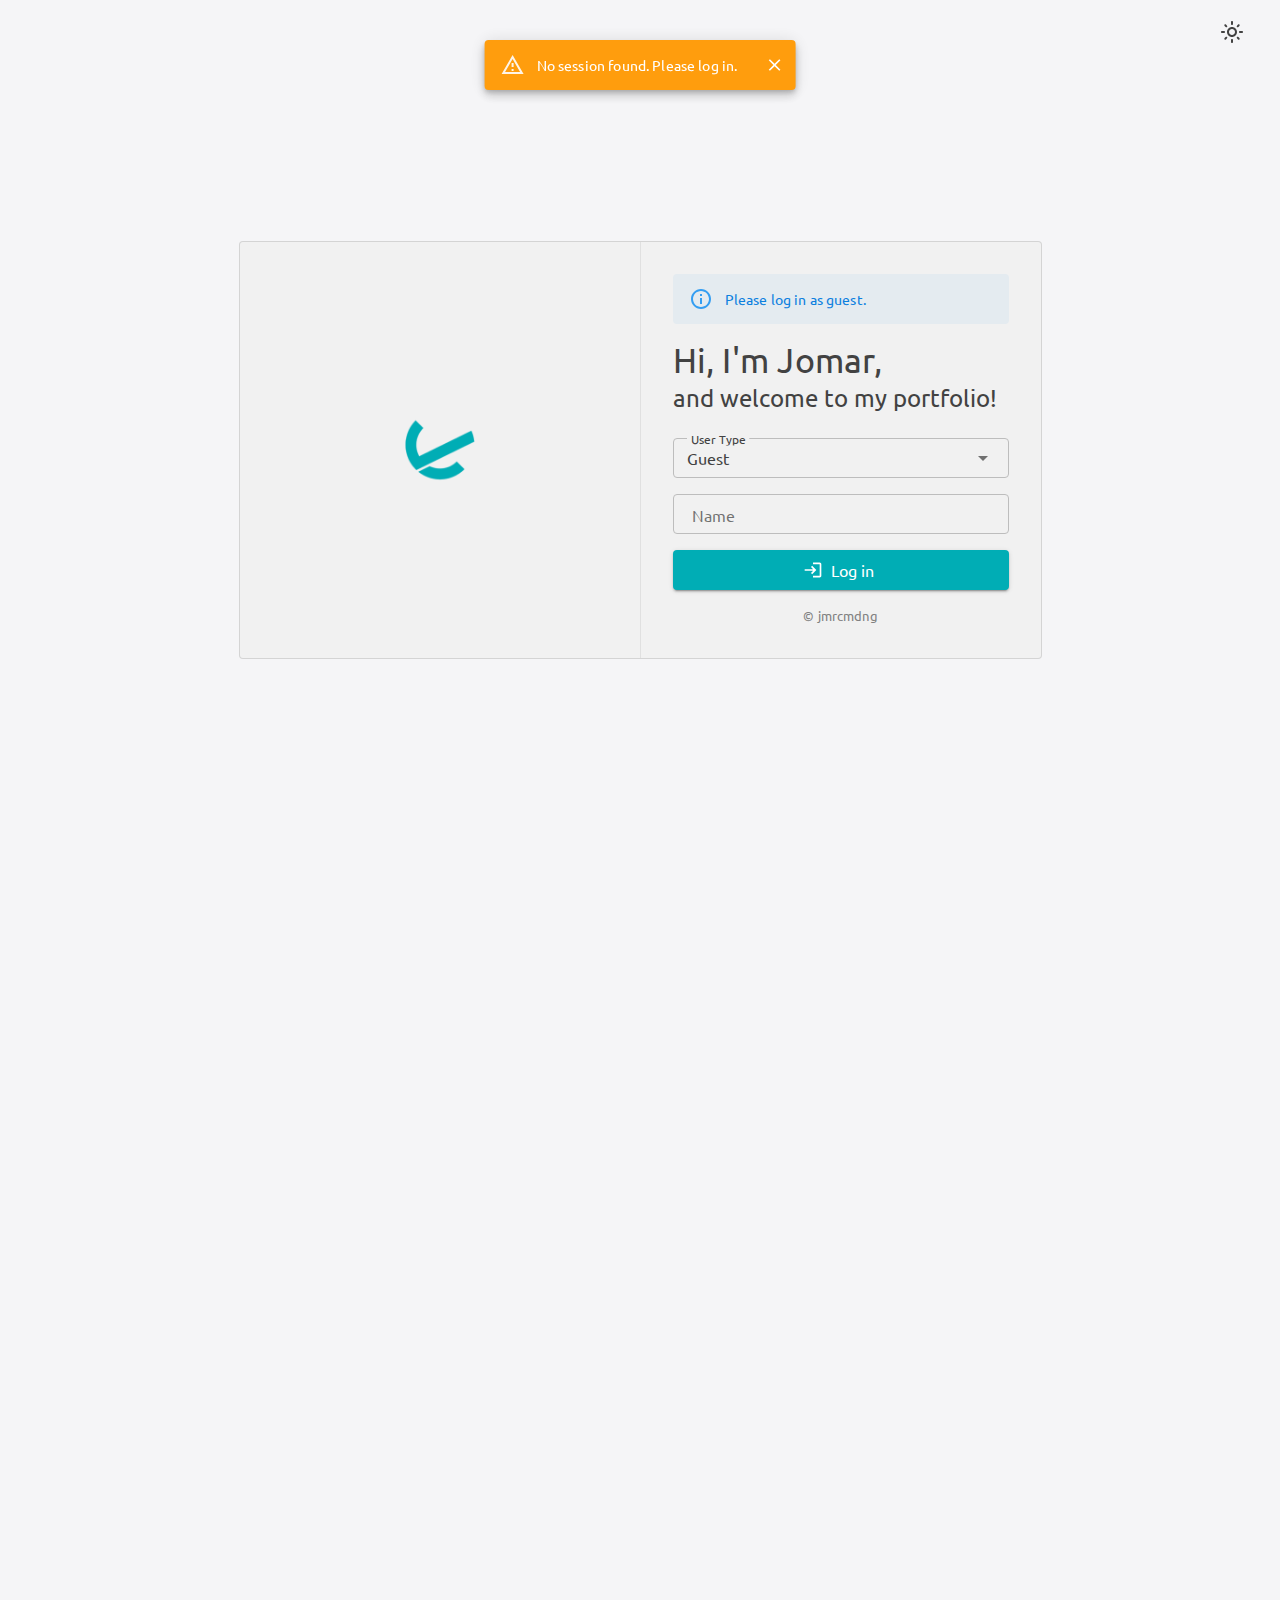
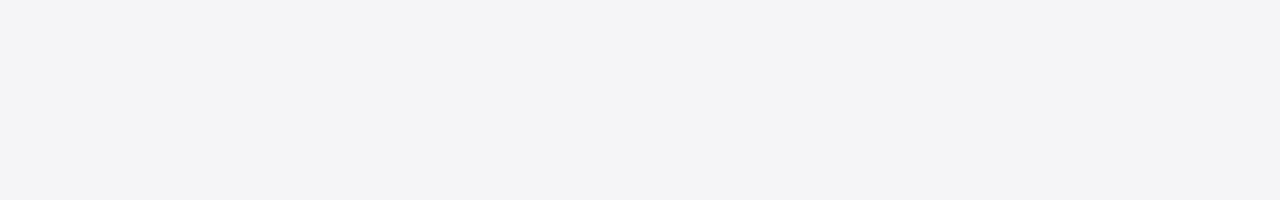
<file: index.html>
<!DOCTYPE html>
<html lang="en">
<head>
    <meta charset="utf-8" />
    <meta name="viewport" content="width=device-width, initial-scale=1.0" />
    <title>Nagi Seishiro</title>
    <base href="/" />
    <link href="assets/png/nagi-icon.png" rel="icon">
    <link href="assets/png/nagi-icon.png" rel="apple-touch-icon">
    <link href="https://fonts.googleapis.com/css?family=Roboto:300,400,500,700&display=swap" rel="stylesheet" />
    <link href="_content/MudBlazor/MudBlazor.min.css" rel="stylesheet" />
    <link href="assets/css/default.css?20241113" rel="stylesheet" />
</head>
<body class="app-loading">
    <div id="app"></div>
    <div class="loading-container">
        <div id="app-loading" class="loader">
            <span class="top"></span>
            <span class="bottom"></span>
            <span class="right"></span>
            <span class="left"></span>

            <div>
                <img src="assets/png/nagi-icon.png" alt="icon" />
                <div class="copyright">© jmrcmdng</div>
            </div>
        </div>
    </div>

    <div id="blazor-error-ui">
        An unhandled error has occurred.
        <a href="" class="reload">Reload</a>
        <a class="dismiss">🗙</a>
    </div>

    <script src="_framework/blazor.webassembly.js"></script>
    <script src="_content/MudBlazor/MudBlazor.min.js"></script>
    <script src="assets/js/default.js?20241104"></script>

    <script>
        function initializeTheme() {
            const savedTheme = localStorage.getItem('theme') ||
                (window.matchMedia('(prefers-color-scheme: dark)').matches ? 'dark' : 'light');
            document.documentElement.setAttribute('data-theme', savedTheme);

            window.matchMedia('(prefers-color-scheme: dark)').addEventListener('change', e => {
                if (!localStorage.getItem('theme')) {
                    document.documentElement.setAttribute('data-theme', e.matches ? 'dark' : 'light');
                }
            });
        }

        initializeTheme();

        function initializeApp() {
            return new Promise((resolve, reject) => {
                setTimeout(() => {
                    resolve();
                }, 1000);
            });r
        }

        function startApp() {
            const body = document.body;
            const loadingContainer = document.querySelector('.loading-container');
            const app = document.getElementById('app');
            const errorMessage = document.querySelector('.error-message');

            initializeApp()
                .then(() => {
                    loadingContainer.style.opacity = '0';

                    app.style.display = 'block';
                    setTimeout(() => {
                        app.style.opacity = '1';
                    }, 200);

                    setTimeout(() => {
                        body.classList.remove('app-loading');
                        loadingContainer.remove();
                    }, 300);

                    console.log('Application started successfully');
                })
                .catch(error => {
                    console.error('Application start error:', error);
                    errorMessage.style.display = 'block';

                    const appLoading = document.getElementById('app-loading');
                    appLoading.innerHTML += `<div style="color: red; margin-top: 20px;">
                                                                    Failed to start application.
                                                                </div>`;
                });
        }

        document.addEventListener('DOMContentLoaded', startApp);
    </script>
</body>
</html>
</file>
<file: assets/css/default.css>
﻿@font-face {
    font-family: 'ubuntu';
    src: url('font/Ubuntu-Regular.ttf');
}

* {
    font-family: 'ubuntu', sans-serif !important;
}

body {
    background-color: var(--mud-palette-surface);
}

html, body {
    height: 100%;
    margin: 0;
}

.min-vh-100 {
    min-height: calc(100vh - 64px);
}

.flex-grow-1 {
    flex-grow: 1;
}

.mud-appbar {
    background-color: var(--mud-palette-background);
    border-bottom: 1px solid var(--mud-palette-lines-default);
}

.mud-appbar-transparent {
    background-color: transparent;
    border-bottom: none;
}

.mud-drawer {
    background-color: var(--mud-palette-background);
    border-right: 1px solid var(--mud-palette-lines-default);
}

.mud-navmenu-avatar .mud-avatar {
    display: block;
    width: 36px;
    height: 36px;
}

.mud-navmenu-avatar .mud-list-item-avatar {
    min-width: 52px;
}

.mud-navmenu-avatar .mud-list-item {
    padding-top: 14px;
    padding-bottom: 14px;
}

@media only screen and (max-width: 600px) {
    .mud-navmenu-avatar .mud-list-item {
        padding-top: 10px;
        padding-bottom: 10px;
    }
}

.mud-avatar.mud-avatar-account {
    width: 280px !important;
    height: 280px !important;
    margin-bottom: 0 !important;
}

.mud-tabs-tabbar {
    border-bottom: 1px solid var(--mud-palette-lines-default);
}

.mud-tab {
    min-width: unset;
    text-transform: unset;
    font-weight: unset;
    padding: 0 25px;
}


.mud-tab-w-badge {
    padding: 0 50px 0 25px;
}

.mud-input-control.mud-input-control-margin-dense {
    margin: 0;
}

.mud-tooltip-root, .mud-icon-root {
    vertical-align: middle;
}

.mud-typography[tabindex="-1"] {
    tabindex: 0;
}

.mud-typography[tabindex="-1"] {
    outline: none;
}

.mud-table-toolbar {
    height: auto;
    padding-top: 8px;
    padding-bottom: 12px;
    border-bottom: 1px solid var(--mud-palette-table-lines);
}

.mud-picker .mud-input-control.mud-input-control-margin-dense.mud-input-outlined-with-label {
    margin: 0;
}

.mud-table-dense * .mud-table-row .mud-table-cell:last-child {
    width: 20%;
}

@media (max-width: 960px) {
    .mud-table-dense * .mud-table-row .mud-table-cell:last-child {
        width: inherit;
    }
}

.mud-skeleton-text {
    transform-origin: unset;
    transform: scale(1, 1);
}

.mud-link-icon {
    transition: opacity 0.2s;
    display: inline-flex;
}

.mud-bullet svg {
    font-size: .825rem;
    margin-top: 3px;
}

.mud-bullet span {
    font-style: italic;
    font-size: .725rem;
}

.mud-bullet:hover span {
    transition: font-size 0.2s, color 0.2s;
    font-size: .825rem;
    color: var(--mud-palette-text-primary) !important;
}

.mud-bullet:hover svg {
    font-size: 0.925rem;
}

.mud-table-cell {
    white-space: nowrap;
}

.carousel-container {
    position: relative;
    outline: none;
}

    .carousel-container:focus {
        outline: none;
    }

.mud-nav-badge .mud-badge.mud-badge-center.right {
    left: calc(100% - -10px);
}

/* App loading */
:root {
    /* Dark theme variables (default) */
    --app-background-color: #1A1A1A;
    --app-container-border: rgba(255,255,255,0.118);
    --app-copyright-color: #666;
    --app-loader-color: #00adb5;
}

    :root[data-theme="light"] {
        --app-background-color: #f5f5f7;
        --app-container-border: rgba(0,0,0,0.1);
        --app-copyright-color: #86868b;
    }

body.app-loading {
    margin: 0;
    padding: 0;
    height: 100%;
    background-color: var(--app-background-color);
    transition: background-color 0.3s ease;
}

#app {
    height: 100%;
    display: none;
}

.loading-container {
    min-height: 100vh;
    display: flex;
    justify-content: center;
    align-items: center;
    background-color: var(--app-background-color);
    font-family: 'Ubuntu', sans-serif;
    transition: opacity 0.3s ease-out;
}

#app-loading {
    text-align: center;
    padding: clamp(1rem, 5vw, 3rem);
    width: 300px;
    border-radius: 5px;
    border: 1px solid var(--app-container-border);
    background-color: var(--app-background-color);
    transition: all 0.3s ease;
    opacity: 1;
}

    #app-loading img {
        width: 70px;
        height: auto;
        aspect-ratio: 1;
        transition: transform 0.3s ease;
    }

        #app-loading img:hover {
            transform: scale(1.05);
        }

    #app-loading .copyright {
        color: var(--app-copyright-color);
        font-size: clamp(0.7rem, 2vw, 0.8rem);
        margin-top: 1rem;
        transition: color 0.3s ease;
    }

#blazor-error-ui {
    padding: 1rem;
}

    #blazor-error-ui .dismiss {
        padding: .3rem;
    }

@media (max-width: 480px) {
    .loading-container {
        padding: 0.5rem;
    }

    #app-loading {
        padding: 3rem;
    }
}

.loader {
    position: relative;
    display: flex;
    justify-content: center;
    align-items: center;
    transition: .5s;
    color: #fff;
    overflow: hidden;
}

    .loader span {
        position: absolute;
        display: block;
    }

        .loader span.top {
            top: 0;
            left: -100%;
            width: 100%;
            height: 2px;
            background: linear-gradient(90deg, transparent, var(--app-loader-color));
            animation: animate_top 2s linear infinite;
            animation-delay: 0s;
        }

        .loader span.bottom {
            bottom: 0;
            right: -100%;
            width: 100%;
            height: 2px;
            background: linear-gradient(270deg, transparent, var(--app-loader-color));
            animation: animate_bottom 2s linear infinite;
            animation-delay: 1s;
        }

        .loader span.right {
            top: -100%;
            right: 0;
            width: 2px;
            height: 100%;
            background: linear-gradient(180deg, transparent, var(--app-loader-color));
            animation: animate_right 2s linear infinite;
            animation-delay: .5s;
        }

        .loader span.left {
            bottom: -100%;
            left: 0;
            width: 2px;
            height: 100%;
            background: linear-gradient(360deg, transparent, var(--app-loader-color));
            animation: animate_left 2s linear infinite;
            animation-delay: 1.5s;
        }

@keyframes animate_top {
    0% {
        left: -100%;
    }

    50%,100% {
        left: 100%;
    }
}

@keyframes animate_bottom {
    0% {
        right: -100%;
    }

    50%,100% {
        right: 100%;
    }
}

@keyframes animate_right {
    0% {
        top: -100%;
    }

    50%,100% {
        top: 100%;
    }
}

@keyframes animate_left {
    0% {
        bottom: -100%;
    }

    50%,100% {
        bottom: 100%;
    }
}
</file>
